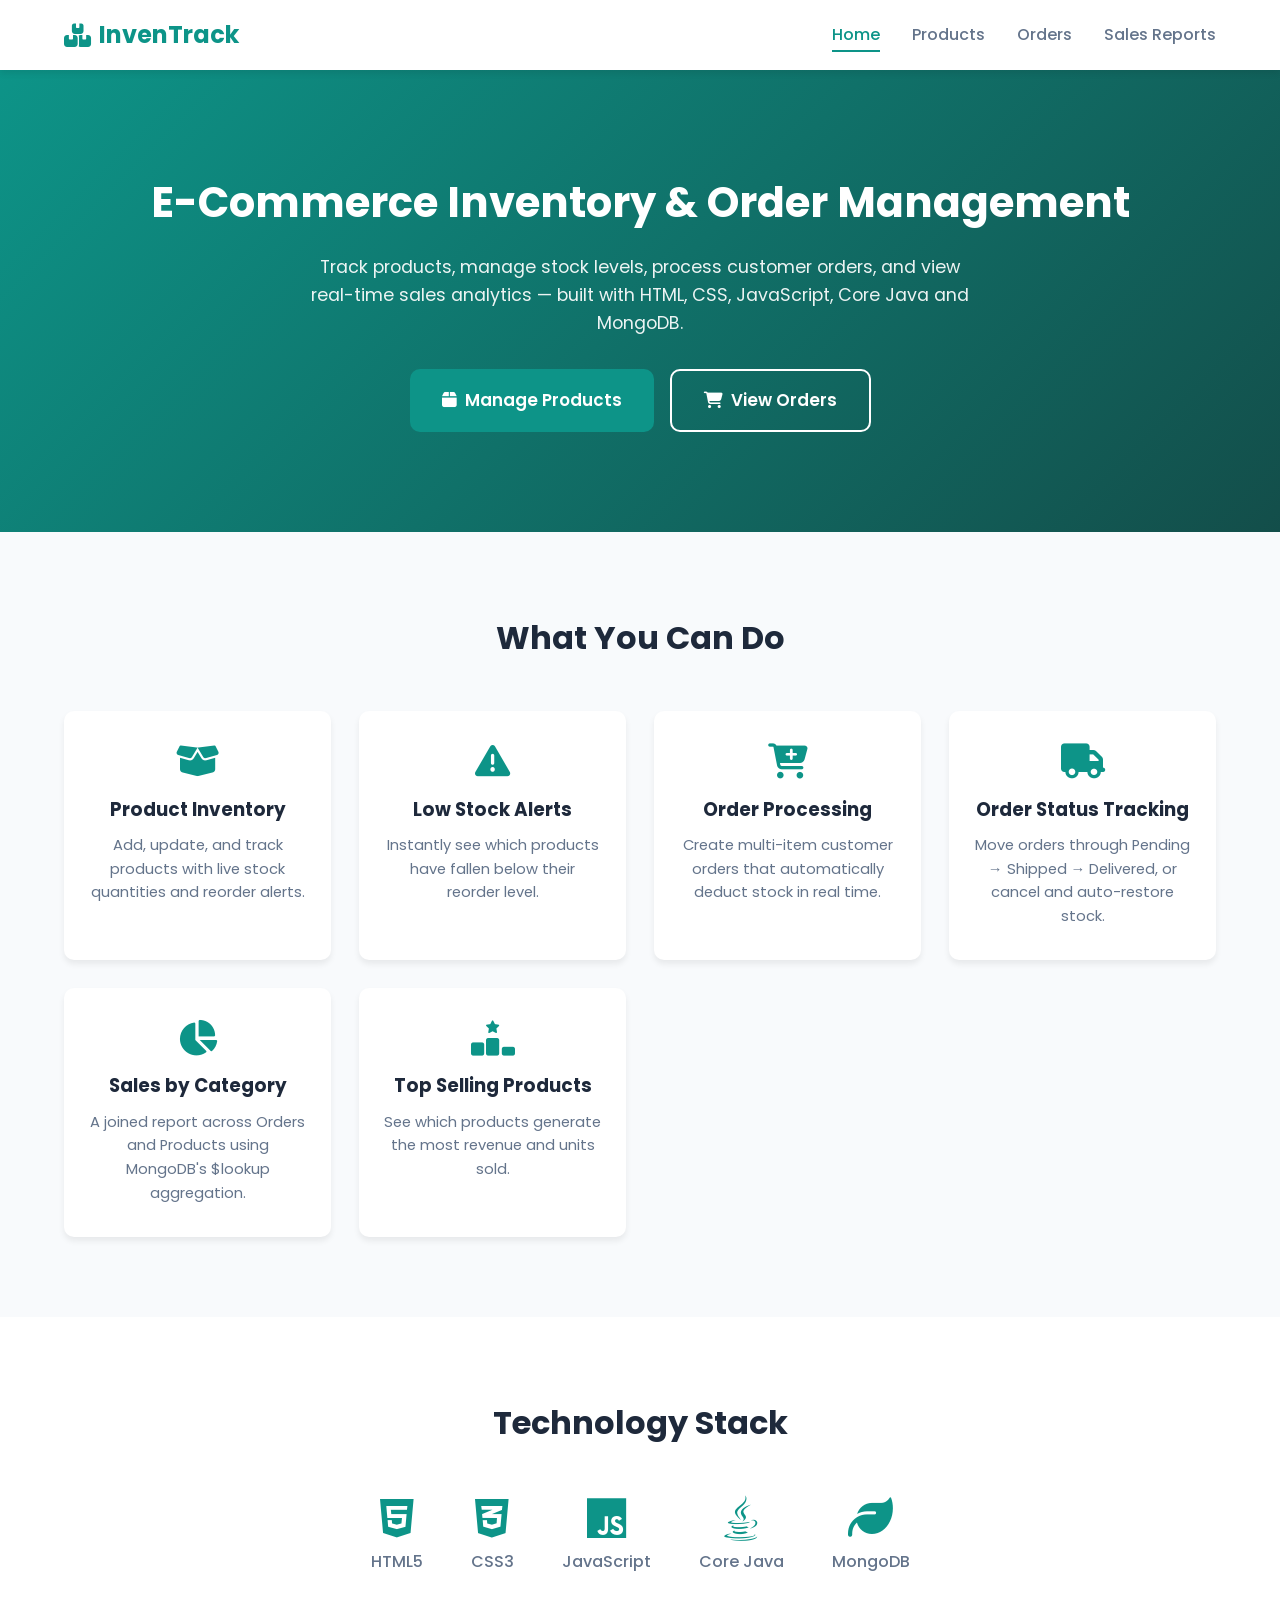
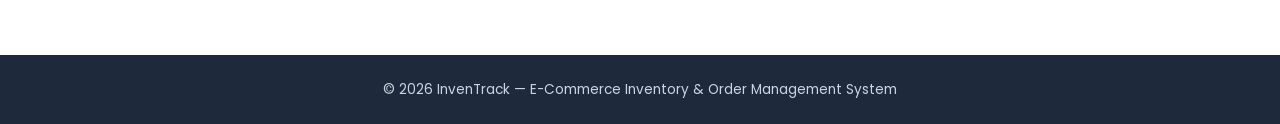
<file: frontend/index.html>
<!DOCTYPE html>
<html lang="en">
<head>
  <meta charset="UTF-8" />
  <meta name="viewport" content="width=device-width, initial-scale=1.0" />
  <title>Inventory & Order Management | Home</title>
  <link rel="stylesheet" href="css/style.css" />
  <link rel="preconnect" href="https://fonts.googleapis.com">
  <link href="https://fonts.googleapis.com/css2?family=Poppins:wght@300;400;500;600;700&display=swap" rel="stylesheet">
  <link rel="stylesheet" href="https://cdnjs.cloudflare.com/ajax/libs/font-awesome/6.5.1/css/all.min.css" />
</head>
<body>

  <!-- ============ NAVIGATION BAR ============ -->
  <nav class="navbar">
    <div class="nav-container">
      <a href="index.html" class="nav-logo"><i class="fa-solid fa-boxes-stacked"></i> InvenTrack</a>
      <ul class="nav-links">
        <li><a href="index.html" class="active">Home</a></li>
        <li><a href="products.html">Products</a></li>
        <li><a href="orders.html">Orders</a></li>
        <li><a href="orders.html#report-section">Sales Reports</a></li>
      </ul>
      <div class="hamburger" id="hamburger">
        <span></span><span></span><span></span>
      </div>
    </div>
  </nav>

  <!-- ============ HERO SECTION ============ -->
  <header class="hero">
    <div class="hero-content">
      <h1>E-Commerce Inventory &amp; Order Management</h1>
      <p>Track products, manage stock levels, process customer orders, and view real-time sales analytics — built with HTML, CSS, JavaScript, Core Java and MongoDB.</p>
      <div class="hero-buttons">
        <a href="products.html" class="btn btn-primary btn-large">
          <i class="fa-solid fa-box"></i> Manage Products
        </a>
        <a href="orders.html" class="btn btn-outline btn-large">
          <i class="fa-solid fa-cart-shopping"></i> View Orders
        </a>
      </div>
    </div>
  </header>

  <!-- ============ FEATURES SECTION ============ -->
  <section class="features">
    <h2 class="section-title">What You Can Do</h2>
    <div class="features-grid">

      <div class="feature-card">
        <i class="fa-solid fa-box-open feature-icon"></i>
        <h3>Product Inventory</h3>
        <p>Add, update, and track products with live stock quantities and reorder alerts.</p>
      </div>

      <div class="feature-card">
        <i class="fa-solid fa-triangle-exclamation feature-icon"></i>
        <h3>Low Stock Alerts</h3>
        <p>Instantly see which products have fallen below their reorder level.</p>
      </div>

      <div class="feature-card">
        <i class="fa-solid fa-cart-plus feature-icon"></i>
        <h3>Order Processing</h3>
        <p>Create multi-item customer orders that automatically deduct stock in real time.</p>
      </div>

      <div class="feature-card">
        <i class="fa-solid fa-truck feature-icon"></i>
        <h3>Order Status Tracking</h3>
        <p>Move orders through Pending → Shipped → Delivered, or cancel and auto-restore stock.</p>
      </div>

      <div class="feature-card">
        <i class="fa-solid fa-chart-pie feature-icon"></i>
        <h3>Sales by Category</h3>
        <p>A joined report across Orders and Products using MongoDB's $lookup aggregation.</p>
      </div>

      <div class="feature-card">
        <i class="fa-solid fa-ranking-star feature-icon"></i>
        <h3>Top Selling Products</h3>
        <p>See which products generate the most revenue and units sold.</p>
      </div>

    </div>
  </section>

  <!-- ============ TECH STACK SECTION ============ -->
  <section class="about">
    <h2 class="section-title">Technology Stack</h2>
    <div class="tech-stack">
      <div class="tech-item"><i class="fa-brands fa-html5"></i><span>HTML5</span></div>
      <div class="tech-item"><i class="fa-brands fa-css3-alt"></i><span>CSS3</span></div>
      <div class="tech-item"><i class="fa-brands fa-js"></i><span>JavaScript</span></div>
      <div class="tech-item"><i class="fa-brands fa-java"></i><span>Core Java</span></div>
      <div class="tech-item"><i class="fa-solid fa-leaf"></i><span>MongoDB</span></div>
    </div>
  </section>

  <footer class="footer">
    <p>&copy; 2026 InvenTrack — E-Commerce Inventory &amp; Order Management System</p>
  </footer>

  <script src="js/common.js"></script>
</body>
</html>
</file>
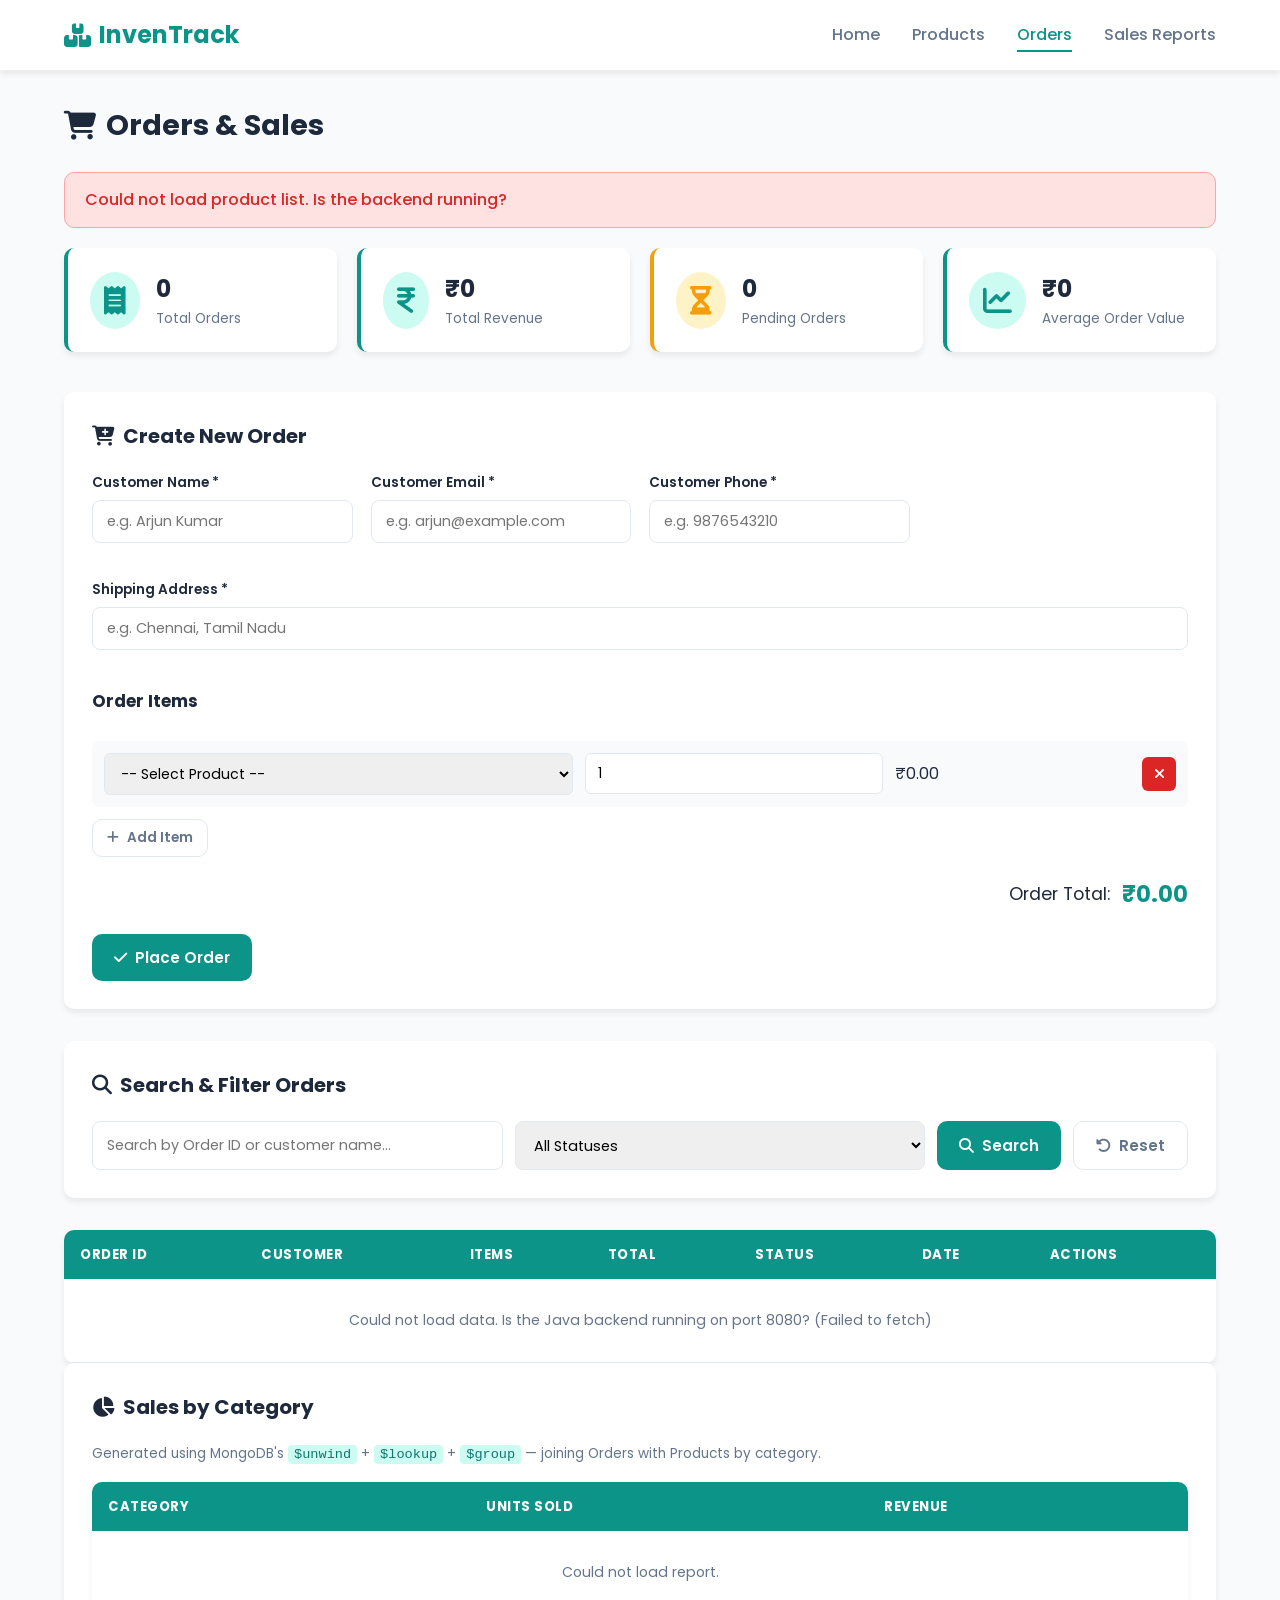
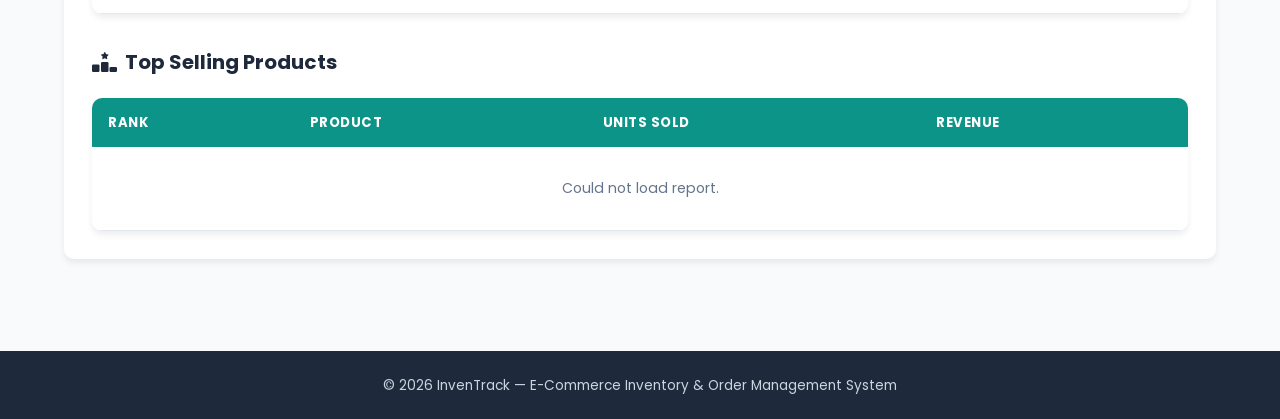
<file: frontend/orders.html>
<!DOCTYPE html>
<html lang="en">
<head>
  <meta charset="UTF-8" />
  <meta name="viewport" content="width=device-width, initial-scale=1.0" />
  <title>Inventory & Order Management | Orders</title>
  <link rel="stylesheet" href="css/style.css" />
  <link rel="preconnect" href="https://fonts.googleapis.com">
  <link href="https://fonts.googleapis.com/css2?family=Poppins:wght@300;400;500;600;700&display=swap" rel="stylesheet">
  <link rel="stylesheet" href="https://cdnjs.cloudflare.com/ajax/libs/font-awesome/6.5.1/css/all.min.css" />
</head>
<body>

  <!-- ============ NAVIGATION BAR ============ -->
  <nav class="navbar">
    <div class="nav-container">
      <a href="index.html" class="nav-logo"><i class="fa-solid fa-boxes-stacked"></i> InvenTrack</a>
      <ul class="nav-links">
        <li><a href="index.html">Home</a></li>
        <li><a href="products.html">Products</a></li>
        <li><a href="orders.html" class="active">Orders</a></li>
        <li><a href="#report-section">Sales Reports</a></li>
      </ul>
      <div class="hamburger" id="hamburger">
        <span></span><span></span><span></span>
      </div>
    </div>
  </nav>

  <main class="dashboard-container">

    <h1 class="page-title"><i class="fa-solid fa-cart-shopping"></i> Orders &amp; Sales</h1>

    <div id="toast" class="toast"></div>

    <!-- ============ STAT CARDS (filled via /api/orders/stats) ============ -->
    <section class="stats-grid">
      <div class="stat-card">
        <i class="fa-solid fa-receipt stat-icon"></i>
        <div><h3 id="statTotalOrders">0</h3><p>Total Orders</p></div>
      </div>
      <div class="stat-card">
        <i class="fa-solid fa-indian-rupee-sign stat-icon"></i>
        <div><h3 id="statTotalRevenue">₹0</h3><p>Total Revenue</p></div>
      </div>
      <div class="stat-card stat-warning">
        <i class="fa-solid fa-hourglass-half stat-icon"></i>
        <div><h3 id="statPendingOrders">0</h3><p>Pending Orders</p></div>
      </div>
      <div class="stat-card">
        <i class="fa-solid fa-chart-line stat-icon"></i>
        <div><h3 id="statAvgOrderValue">₹0</h3><p>Average Order Value</p></div>
      </div>
    </section>

    <!-- ============ CREATE ORDER FORM ============ -->
    <section class="form-section" id="add-section">
      <h2 class="section-heading"><i class="fa-solid fa-cart-plus"></i> Create New Order</h2>

      <form id="orderForm" novalidate>
        <div class="form-grid">
          <div class="form-group">
            <label for="customerName">Customer Name *</label>
            <input type="text" id="customerName" placeholder="e.g. Arjun Kumar" required />
            <span class="error-text" id="err-customerName"></span>
          </div>
          <div class="form-group">
            <label for="customerEmail">Customer Email *</label>
            <input type="email" id="customerEmail" placeholder="e.g. arjun@example.com" required />
            <span class="error-text" id="err-customerEmail"></span>
          </div>
          <div class="form-group">
            <label for="customerPhone">Customer Phone *</label>
            <input type="text" id="customerPhone" placeholder="e.g. 9876543210" required />
            <span class="error-text" id="err-customerPhone"></span>
          </div>
          <div class="form-group full-width">
            <label for="shippingAddress">Shipping Address *</label>
            <input type="text" id="shippingAddress" placeholder="e.g. Chennai, Tamil Nadu" required />
            <span class="error-text" id="err-shippingAddress"></span>
          </div>
        </div>

        <h3 class="sub-heading">Order Items</h3>
        <span class="error-text" id="err-items"></span>

        <!-- Dynamically generated rows go here, one per product added to the order -->
        <div id="orderItemsContainer"></div>

        <button type="button" class="btn btn-secondary btn-small" id="addItemBtn">
          <i class="fa-solid fa-plus"></i> Add Item
        </button>

        <div class="order-total-box">
          <span>Order Total:</span>
          <strong id="orderTotalDisplay">₹0.00</strong>
        </div>

        <div class="form-actions">
          <button type="submit" class="btn btn-primary" id="submitOrderBtn">
            <i class="fa-solid fa-check"></i> Place Order
          </button>
        </div>
      </form>
    </section>

    <!-- ============ SEARCH / FILTER BAR ============ -->
    <section class="search-section" id="table-section">
      <h2 class="section-heading"><i class="fa-solid fa-magnifying-glass"></i> Search &amp; Filter Orders</h2>
      <div class="search-bar">
        <input type="text" id="searchInput" placeholder="Search by Order ID or customer name..." />
        <select id="filterStatus">
          <option value="">All Statuses</option>
          <option value="Pending">Pending</option>
          <option value="Shipped">Shipped</option>
          <option value="Delivered">Delivered</option>
          <option value="Cancelled">Cancelled</option>
        </select>
        <button class="btn btn-primary" id="searchBtn"><i class="fa-solid fa-magnifying-glass"></i> Search</button>
        <button class="btn btn-secondary" id="resetBtn"><i class="fa-solid fa-rotate-left"></i> Reset</button>
      </div>
    </section>

    <!-- ============ ORDERS TABLE ============ -->
    <section class="table-wrapper">
      <table class="student-table">
        <thead>
          <tr>
            <th>Order ID</th>
            <th>Customer</th>
            <th>Items</th>
            <th>Total</th>
            <th>Status</th>
            <th>Date</th>
            <th>Actions</th>
          </tr>
        </thead>
        <tbody id="orderTableBody">
          <tr><td colspan="7" class="loading-row">Loading orders...</td></tr>
        </tbody>
      </table>
    </section>

    <!-- ============ SALES REPORTS (Aggregation with $lookup) ============ -->
    <section class="report-section" id="report-section">
      <h2 class="section-heading"><i class="fa-solid fa-chart-pie"></i> Sales by Category</h2>
      <p class="report-subtitle">Generated using MongoDB's <code>$unwind</code> + <code>$lookup</code> + <code>$group</code> — joining Orders with Products by category.</p>
      <div class="table-wrapper">
        <table class="student-table">
          <thead>
            <tr><th>Category</th><th>Units Sold</th><th>Revenue</th></tr>
          </thead>
          <tbody id="categoryReportBody">
            <tr><td colspan="3" class="loading-row">Loading report...</td></tr>
          </tbody>
        </table>
      </div>

      <h2 class="section-heading" style="margin-top:32px;"><i class="fa-solid fa-ranking-star"></i> Top Selling Products</h2>
      <div class="table-wrapper">
        <table class="student-table">
          <thead>
            <tr><th>Rank</th><th>Product</th><th>Units Sold</th><th>Revenue</th></tr>
          </thead>
          <tbody id="topProductsReportBody">
            <tr><td colspan="4" class="loading-row">Loading report...</td></tr>
          </tbody>
        </table>
      </div>
    </section>

  </main>

  <!-- ============ ORDER DETAILS MODAL ============ -->
  <div class="modal-overlay" id="viewOrderModal">
    <div class="modal-box modal-box-large">
      <h3><i class="fa-solid fa-receipt"></i> Order Details</h3>
      <div id="orderDetailsContent"></div>
      <div class="modal-actions">
        <button class="btn btn-secondary" id="closeViewModalBtn">Close</button>
      </div>
    </div>
  </div>

  <!-- ============ DELETE CONFIRMATION MODAL ============ -->
  <div class="modal-overlay" id="deleteModal">
    <div class="modal-box">
      <i class="fa-solid fa-triangle-exclamation modal-icon"></i>
      <h3>Delete Order?</h3>
      <p>This action cannot be undone. Are you sure you want to delete order <strong id="deleteOrderId"></strong>?</p>
      <div class="modal-actions">
        <button class="btn btn-danger" id="confirmDeleteBtn">Yes, Delete</button>
        <button class="btn btn-secondary" id="cancelDeleteBtn">Cancel</button>
      </div>
    </div>
  </div>

  <footer class="footer">
    <p>&copy; 2026 InvenTrack — E-Commerce Inventory &amp; Order Management System</p>
  </footer>

  <script src="js/common.js"></script>
  <script src="js/orders.js"></script>
</body>
</html>
</file>
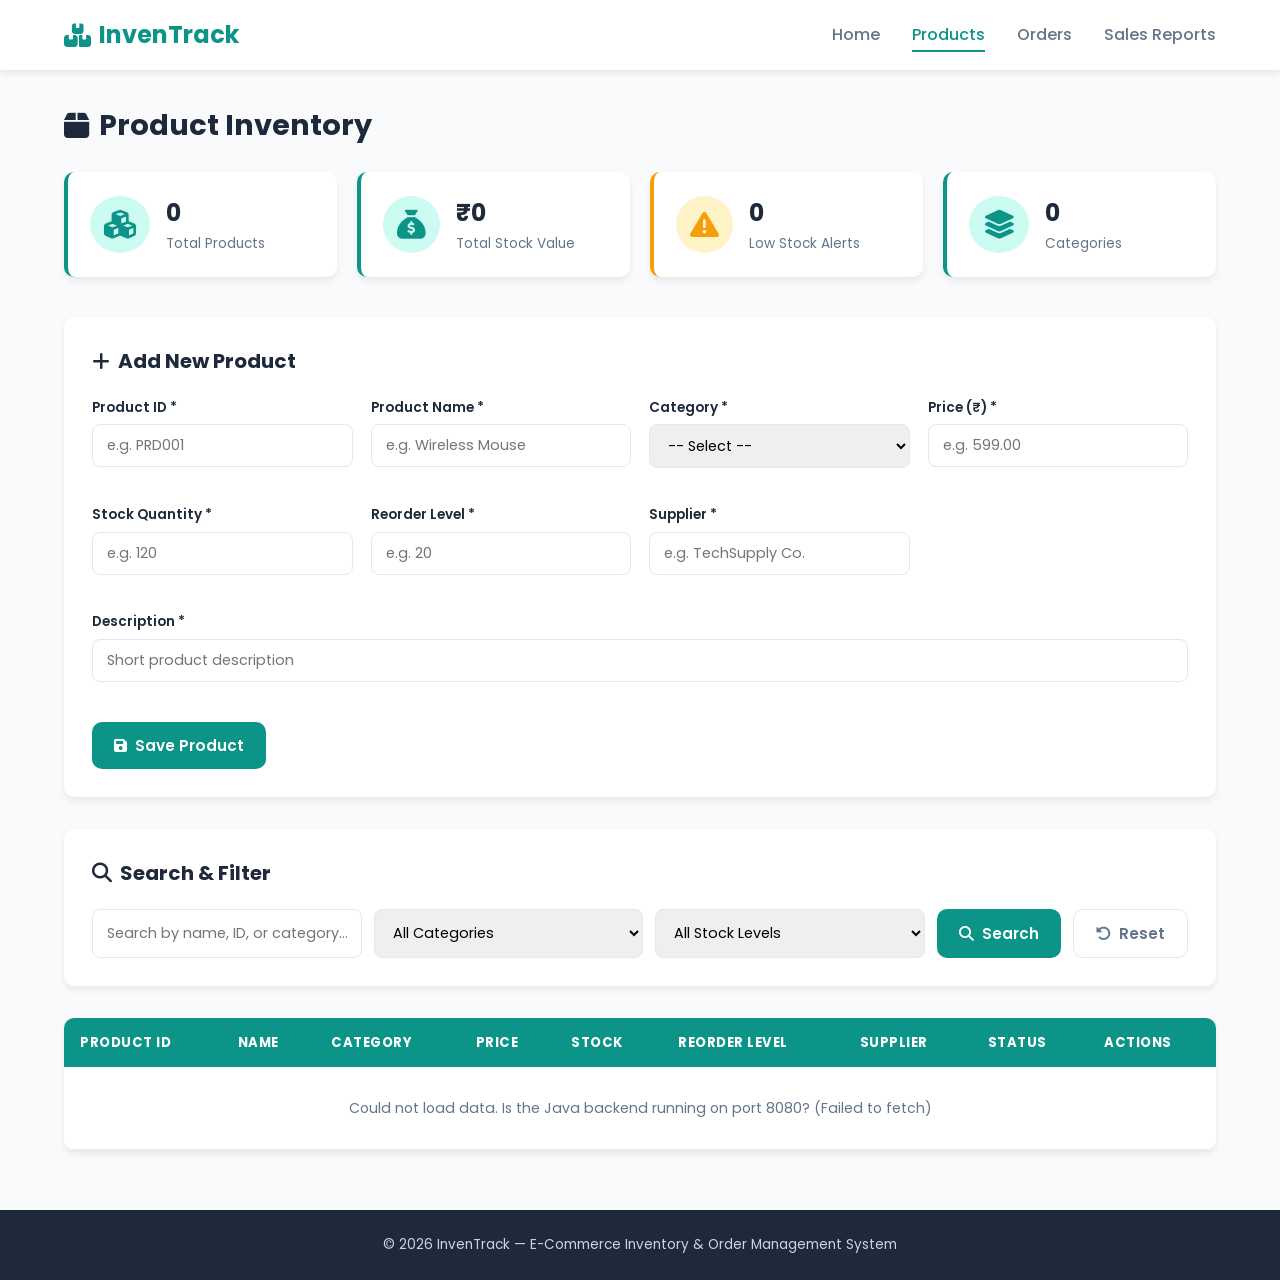
<file: frontend/products.html>
<!DOCTYPE html>
<html lang="en">
<head>
  <meta charset="UTF-8" />
  <meta name="viewport" content="width=device-width, initial-scale=1.0" />
  <title>Inventory & Order Management | Products</title>
  <link rel="stylesheet" href="css/style.css" />
  <link rel="preconnect" href="https://fonts.googleapis.com">
  <link href="https://fonts.googleapis.com/css2?family=Poppins:wght@300;400;500;600;700&display=swap" rel="stylesheet">
  <link rel="stylesheet" href="https://cdnjs.cloudflare.com/ajax/libs/font-awesome/6.5.1/css/all.min.css" />
</head>
<body>

  <!-- ============ NAVIGATION BAR ============ -->
  <nav class="navbar">
    <div class="nav-container">
      <a href="index.html" class="nav-logo"><i class="fa-solid fa-boxes-stacked"></i> InvenTrack</a>
      <ul class="nav-links">
        <li><a href="index.html">Home</a></li>
        <li><a href="products.html" class="active">Products</a></li>
        <li><a href="orders.html">Orders</a></li>
        <li><a href="orders.html#report-section">Sales Reports</a></li>
      </ul>
      <div class="hamburger" id="hamburger">
        <span></span><span></span><span></span>
      </div>
    </div>
  </nav>

  <main class="dashboard-container">

    <h1 class="page-title"><i class="fa-solid fa-box"></i> Product Inventory</h1>

    <!-- Toast message box for success/error notifications -->
    <div id="toast" class="toast"></div>

    <!-- ============ STAT CARDS (filled via /api/products/stats) ============ -->
    <section class="stats-grid">
      <div class="stat-card">
        <i class="fa-solid fa-cubes stat-icon"></i>
        <div><h3 id="statTotalProducts">0</h3><p>Total Products</p></div>
      </div>
      <div class="stat-card">
        <i class="fa-solid fa-sack-dollar stat-icon"></i>
        <div><h3 id="statStockValue">₹0</h3><p>Total Stock Value</p></div>
      </div>
      <div class="stat-card stat-warning">
        <i class="fa-solid fa-triangle-exclamation stat-icon"></i>
        <div><h3 id="statLowStock">0</h3><p>Low Stock Alerts</p></div>
      </div>
      <div class="stat-card">
        <i class="fa-solid fa-layer-group stat-icon"></i>
        <div><h3 id="statCategories">0</h3><p>Categories</p></div>
      </div>
    </section>

    <!-- ============ ADD / EDIT PRODUCT FORM ============ -->
    <section class="form-section" id="add-section">
      <h2 class="section-heading"><i class="fa-solid fa-plus"></i> <span id="formTitle">Add New Product</span></h2>

      <form id="productForm" novalidate>
        <!-- Hidden field: stores MongoDB _id when editing. Empty when adding a new product. -->
        <input type="hidden" id="mongoId" value="" />

        <div class="form-grid">
          <div class="form-group">
            <label for="productId">Product ID *</label>
            <input type="text" id="productId" placeholder="e.g. PRD001" required />
            <span class="error-text" id="err-productId"></span>
          </div>

          <div class="form-group">
            <label for="name">Product Name *</label>
            <input type="text" id="name" placeholder="e.g. Wireless Mouse" required />
            <span class="error-text" id="err-name"></span>
          </div>

          <div class="form-group">
            <label for="category">Category *</label>
            <select id="category" required>
              <option value="">-- Select --</option>
              <option value="Electronics">Electronics</option>
              <option value="Clothing">Clothing</option>
              <option value="Groceries">Groceries</option>
              <option value="Books">Books</option>
              <option value="Home & Kitchen">Home &amp; Kitchen</option>
              <option value="Sports">Sports</option>
            </select>
            <span class="error-text" id="err-category"></span>
          </div>

          <div class="form-group">
            <label for="price">Price (₹) *</label>
            <input type="number" id="price" step="0.01" min="0" placeholder="e.g. 599.00" required />
            <span class="error-text" id="err-price"></span>
          </div>

          <div class="form-group">
            <label for="stockQuantity">Stock Quantity *</label>
            <input type="number" id="stockQuantity" min="0" placeholder="e.g. 120" required />
            <span class="error-text" id="err-stockQuantity"></span>
          </div>

          <div class="form-group">
            <label for="reorderLevel">Reorder Level *</label>
            <input type="number" id="reorderLevel" min="0" placeholder="e.g. 20" required />
            <span class="error-text" id="err-reorderLevel"></span>
          </div>

          <div class="form-group">
            <label for="supplier">Supplier *</label>
            <input type="text" id="supplier" placeholder="e.g. TechSupply Co." required />
            <span class="error-text" id="err-supplier"></span>
          </div>

          <div class="form-group full-width">
            <label for="description">Description *</label>
            <input type="text" id="description" placeholder="Short product description" required />
            <span class="error-text" id="err-description"></span>
          </div>
        </div>

        <div class="form-actions">
          <button type="submit" class="btn btn-primary" id="submitBtn">
            <i class="fa-solid fa-floppy-disk"></i> Save Product
          </button>
          <button type="button" class="btn btn-secondary" id="cancelEditBtn" style="display:none;">
            <i class="fa-solid fa-xmark"></i> Cancel Edit
          </button>
        </div>
      </form>
    </section>

    <!-- ============ SEARCH / FILTER BAR ============ -->
    <section class="search-section" id="table-section">
      <h2 class="section-heading"><i class="fa-solid fa-magnifying-glass"></i> Search &amp; Filter</h2>
      <div class="search-bar">
        <input type="text" id="searchInput" placeholder="Search by name, ID, or category..." />
        <select id="filterCategory">
          <option value="">All Categories</option>
          <option value="Electronics">Electronics</option>
          <option value="Clothing">Clothing</option>
          <option value="Groceries">Groceries</option>
          <option value="Books">Books</option>
          <option value="Home & Kitchen">Home &amp; Kitchen</option>
          <option value="Sports">Sports</option>
        </select>
        <select id="filterStockStatus">
          <option value="">All Stock Levels</option>
          <option value="low">Low Stock Only</option>
          <option value="out">Out of Stock Only</option>
        </select>
        <button class="btn btn-primary" id="searchBtn"><i class="fa-solid fa-magnifying-glass"></i> Search</button>
        <button class="btn btn-secondary" id="resetBtn"><i class="fa-solid fa-rotate-left"></i> Reset</button>
      </div>
    </section>

    <!-- ============ PRODUCT TABLE ============ -->
    <section class="table-wrapper">
      <table class="student-table">
        <thead>
          <tr>
            <th>Product ID</th>
            <th>Name</th>
            <th>Category</th>
            <th>Price</th>
            <th>Stock</th>
            <th>Reorder Level</th>
            <th>Supplier</th>
            <th>Status</th>
            <th>Actions</th>
          </tr>
        </thead>
        <tbody id="productTableBody">
          <tr><td colspan="9" class="loading-row">Loading products...</td></tr>
        </tbody>
      </table>
    </section>

  </main>

  <!-- ============ DELETE CONFIRMATION MODAL ============ -->
  <div class="modal-overlay" id="deleteModal">
    <div class="modal-box">
      <i class="fa-solid fa-triangle-exclamation modal-icon"></i>
      <h3>Delete Product?</h3>
      <p>This action cannot be undone. Are you sure you want to delete <strong id="deleteProductName"></strong>?</p>
      <div class="modal-actions">
        <button class="btn btn-danger" id="confirmDeleteBtn">Yes, Delete</button>
        <button class="btn btn-secondary" id="cancelDeleteBtn">Cancel</button>
      </div>
    </div>
  </div>

  <footer class="footer">
    <p>&copy; 2026 InvenTrack — E-Commerce Inventory &amp; Order Management System</p>
  </footer>

  <script src="js/common.js"></script>
  <script src="js/products.js"></script>
</body>
</html>
</file>
<file: frontend/css/style.css>
/* =====================================================
   INVENTORY & ORDER MANAGEMENT SYSTEM - STYLESHEET
   Theme: Emerald / Teal (deliberately different from the
   blue theme used in the Student Management System, so the
   two resume projects look visually distinct)
   ===================================================== */

:root {
  --primary: #0d9488;        /* teal */
  --primary-dark: #0f766e;
  --primary-light: #ccfbf1;
  --accent: #f59e0b;         /* amber, used for warnings/highlights */
  --secondary: #64748b;
  --success: #16a34a;
  --danger: #dc2626;
  --dark: #1e293b;
  --light-bg: #f8fafc;
  --white: #ffffff;
  --border: #e2e8f0;
  --shadow: 0 4px 6px rgba(0, 0, 0, 0.07);
  --shadow-lg: 0 10px 25px rgba(0, 0, 0, 0.1);
  --radius: 10px;
  --transition: all 0.25s ease;
}

* { margin: 0; padding: 0; box-sizing: border-box; }

body {
  font-family: 'Poppins', sans-serif;
  background-color: var(--light-bg);
  color: var(--dark);
  line-height: 1.6;
}

a { text-decoration: none; color: inherit; }
ul { list-style: none; }

/* =====================================================
   NAVBAR
   ===================================================== */
.navbar {
  background: var(--white);
  box-shadow: var(--shadow);
  position: sticky;
  top: 0;
  z-index: 100;
}
.nav-container {
  max-width: 1200px;
  margin: 0 auto;
  display: flex;
  align-items: center;
  justify-content: space-between;
  padding: 16px 24px;
}
.nav-logo {
  font-size: 1.5rem;
  font-weight: 700;
  color: var(--primary);
  display: flex;
  align-items: center;
  gap: 8px;
}
.nav-links { display: flex; gap: 32px; }
.nav-links a {
  font-weight: 500;
  color: var(--secondary);
  transition: var(--transition);
  padding-bottom: 4px;
  border-bottom: 2px solid transparent;
}
.nav-links a:hover, .nav-links a.active {
  color: var(--primary);
  border-bottom-color: var(--primary);
}
.hamburger { display: none; flex-direction: column; gap: 5px; cursor: pointer; }
.hamburger span { width: 26px; height: 3px; background: var(--dark); border-radius: 2px; }

/* =====================================================
   HERO
   ===================================================== */
.hero {
  background: linear-gradient(135deg, var(--primary) 0%, #134e4a 100%);
  color: var(--white);
  text-align: center;
  padding: 100px 24px;
}
.hero-content h1 { font-size: 2.6rem; font-weight: 700; margin-bottom: 16px; }
.hero-content p {
  font-size: 1.1rem;
  max-width: 680px;
  margin: 0 auto 32px auto;
  opacity: 0.92;
}
.hero-buttons {
  display: flex;
  justify-content: center;
  gap: 16px;
  flex-wrap: wrap;
}

/* =====================================================
   BUTTONS
   ===================================================== */
.btn {
  display: inline-flex;
  align-items: center;
  gap: 8px;
  border: none;
  border-radius: var(--radius);
  padding: 12px 22px;
  font-family: inherit;
  font-size: 0.95rem;
  font-weight: 600;
  cursor: pointer;
  transition: var(--transition);
}
.btn-primary { background: var(--primary); color: var(--white); }
.btn-primary:hover { background: var(--primary-dark); transform: translateY(-2px); box-shadow: var(--shadow-lg); }
.btn-secondary { background: var(--white); color: var(--secondary); border: 1px solid var(--border); }
.btn-secondary:hover { background: #f1f5f9; }
.btn-outline { background: transparent; color: var(--white); border: 2px solid var(--white); }
.btn-outline:hover { background: rgba(255,255,255,0.15); }
.btn-danger { background: var(--danger); color: var(--white); }
.btn-danger:hover { background: #b91c1c; }
.btn-large { padding: 16px 32px; font-size: 1.05rem; }
.btn-small { padding: 8px 14px; font-size: 0.85rem; }

/* =====================================================
   FEATURES / TECH STACK (shared with home page)
   ===================================================== */
.features { max-width: 1200px; margin: 0 auto; padding: 80px 24px; }
.section-title { text-align: center; font-size: 2rem; font-weight: 700; margin-bottom: 48px; color: var(--dark); }
.features-grid { display: grid; grid-template-columns: repeat(auto-fit, minmax(260px, 1fr)); gap: 28px; }
.feature-card {
  background: var(--white);
  border-radius: var(--radius);
  padding: 32px 24px;
  text-align: center;
  box-shadow: var(--shadow);
  transition: var(--transition);
}
.feature-card:hover { transform: translateY(-6px); box-shadow: var(--shadow-lg); }
.feature-icon { font-size: 2.2rem; color: var(--primary); margin-bottom: 16px; }
.feature-card h3 { margin-bottom: 10px; font-size: 1.15rem; }
.feature-card p { color: var(--secondary); font-size: 0.92rem; }

.about { background: var(--white); padding: 80px 24px; }
.tech-stack { display: flex; justify-content: center; flex-wrap: wrap; gap: 48px; max-width: 900px; margin: 0 auto; }
.tech-item { text-align: center; color: var(--secondary); font-weight: 500; }
.tech-item i { font-size: 2.8rem; color: var(--primary); display: block; margin-bottom: 8px; }

.footer { text-align: center; padding: 24px; background: var(--dark); color: #cbd5e1; font-size: 0.85rem; }

/* =====================================================
   DASHBOARD PAGES (products.html / orders.html)
   ===================================================== */
.dashboard-container { max-width: 1200px; margin: 0 auto; padding: 32px 24px 60px 24px; }
.page-title { font-size: 1.8rem; margin-bottom: 24px; display: flex; align-items: center; gap: 10px; color: var(--dark); }

.toast { display: none; padding: 14px 20px; border-radius: var(--radius); margin-bottom: 20px; font-weight: 500; }
.toast.success { display: block; background: #dcfce7; color: var(--success); border: 1px solid #86efac; }
.toast.error { display: block; background: #fee2e2; color: var(--danger); border: 1px solid #fca5a5; }

/* ---- STAT CARDS ---- */
.stats-grid { display: grid; grid-template-columns: repeat(auto-fit, minmax(220px, 1fr)); gap: 20px; margin-bottom: 40px; }
.stat-card {
  background: var(--white);
  border-radius: var(--radius);
  padding: 22px;
  display: flex;
  align-items: center;
  gap: 16px;
  box-shadow: var(--shadow);
  border-left: 4px solid var(--primary);
  transition: var(--transition);
}
.stat-card:hover { transform: translateY(-4px); box-shadow: var(--shadow-lg); }
.stat-card.stat-warning { border-left-color: var(--accent); }
.stat-icon { font-size: 1.8rem; color: var(--primary); background: var(--primary-light); padding: 14px; border-radius: 50%; }
.stat-warning .stat-icon { color: var(--accent); background: #fef3c7; }
.stat-card h3 { font-size: 1.5rem; color: var(--dark); }
.stat-card p { font-size: 0.85rem; color: var(--secondary); }

/* ---- FORM SECTION ---- */
.form-section, .search-section, .report-section {
  background: var(--white);
  border-radius: var(--radius);
  padding: 28px;
  box-shadow: var(--shadow);
  margin-bottom: 32px;
}
.section-heading { font-size: 1.25rem; margin-bottom: 20px; color: var(--dark); display: flex; align-items: center; gap: 8px; }
.sub-heading { font-size: 1.05rem; margin: 20px 0 12px 0; color: var(--dark); }
.report-subtitle { color: var(--secondary); font-size: 0.85rem; margin-bottom: 16px; }
.report-subtitle code { background: var(--primary-light); padding: 2px 6px; border-radius: 4px; color: var(--primary-dark); }

.form-grid { display: grid; grid-template-columns: repeat(auto-fit, minmax(220px, 1fr)); gap: 18px; }
.form-group { display: flex; flex-direction: column; }
.form-group.full-width { grid-column: 1 / -1; }
.form-group label { font-size: 0.85rem; font-weight: 600; margin-bottom: 6px; color: var(--dark); }
.form-group input, .form-group select {
  padding: 10px 14px;
  border: 1px solid var(--border);
  border-radius: 8px;
  font-family: inherit;
  font-size: 0.9rem;
  transition: var(--transition);
}
.form-group input:focus, .form-group select:focus {
  outline: none; border-color: var(--primary); box-shadow: 0 0 0 3px var(--primary-light);
}
.form-group input.invalid, .form-group select.invalid { border-color: var(--danger); }
.error-text { color: var(--danger); font-size: 0.78rem; margin-top: 4px; min-height: 14px; display: block; }
.form-actions { margin-top: 22px; display: flex; gap: 12px; }

/* ---- SEARCH BAR ---- */
.search-bar { display: flex; flex-wrap: wrap; gap: 12px; }
.search-bar input, .search-bar select {
  flex: 1; min-width: 180px; padding: 11px 14px; border: 1px solid var(--border); border-radius: 8px;
  font-family: inherit; font-size: 0.9rem;
}
.search-bar input:focus, .search-bar select:focus { outline: none; border-color: var(--primary); }

/* ---- TABLE ---- */
.table-wrapper { background: var(--white); border-radius: var(--radius); box-shadow: var(--shadow); overflow-x: auto; }
.student-table { width: 100%; border-collapse: collapse; min-width: 800px; }
.student-table thead { background: var(--primary); color: var(--white); }
.student-table th { padding: 14px 16px; text-align: left; font-size: 0.82rem; text-transform: uppercase; letter-spacing: 0.5px; }
.student-table td { padding: 14px 16px; border-bottom: 1px solid var(--border); font-size: 0.88rem; }
.student-table tbody tr { transition: var(--transition); }
.student-table tbody tr:hover { background: var(--primary-light); }
.loading-row, .empty-row { text-align: center; padding: 30px !important; color: var(--secondary); }

.badge { display: inline-block; padding: 4px 12px; border-radius: 20px; font-size: 0.75rem; font-weight: 600; }
.badge-in-stock { background: #dcfce7; color: var(--success); }
.badge-low-stock { background: #fef3c7; color: #b45309; }
.badge-out-stock { background: #fee2e2; color: var(--danger); }
.badge-pending { background: #fef3c7; color: #b45309; }
.badge-shipped { background: #dbeafe; color: #1d4ed8; }
.badge-delivered { background: #dcfce7; color: var(--success); }
.badge-cancelled { background: #fee2e2; color: var(--danger); }

.action-buttons { display: flex; gap: 8px; }

/* ---- ORDER ITEM ROWS (dynamic, orders.html) ---- */
.order-item-row {
  display: grid;
  grid-template-columns: 2fr 1fr 1fr auto;
  gap: 12px;
  align-items: center;
  margin-bottom: 12px;
  padding: 12px;
  background: var(--light-bg);
  border-radius: 8px;
}
.order-item-row select, .order-item-row input {
  padding: 9px 12px; border: 1px solid var(--border); border-radius: 6px; font-family: inherit; font-size: 0.88rem;
}
.remove-item-btn {
  background: var(--danger); color: var(--white); border: none; border-radius: 6px;
  width: 34px; height: 34px; cursor: pointer; font-size: 0.9rem;
}
.item-subtotal { font-size: 0.8rem; color: var(--secondary); grid-column: 1 / -1; }

.order-total-box {
  display: flex;
  justify-content: flex-end;
  align-items: center;
  gap: 12px;
  margin: 20px 0;
  font-size: 1.1rem;
}
.order-total-box strong { color: var(--primary); font-size: 1.4rem; }

/* =====================================================
   MODALS
   ===================================================== */
.modal-overlay {
  display: none; position: fixed; top: 0; left: 0; right: 0; bottom: 0;
  background: rgba(15, 23, 42, 0.55); align-items: center; justify-content: center; z-index: 1000;
}
.modal-overlay.active { display: flex; }
.modal-box {
  background: var(--white); border-radius: var(--radius); padding: 32px; max-width: 400px;
  text-align: center; box-shadow: var(--shadow-lg); animation: popIn 0.2s ease;
}
.modal-box-large { max-width: 560px; text-align: left; max-height: 80vh; overflow-y: auto; }
@keyframes popIn { from { transform: scale(0.9); opacity: 0; } to { transform: scale(1); opacity: 1; } }
.modal-icon { font-size: 2.5rem; color: var(--accent); margin-bottom: 12px; }
.modal-box h3 { margin-bottom: 10px; }
.modal-box p { color: var(--secondary); margin-bottom: 22px; font-size: 0.9rem; }
.modal-actions { display: flex; justify-content: center; gap: 12px; margin-top: 20px; }

.order-detail-row { display: flex; justify-content: space-between; padding: 8px 0; border-bottom: 1px solid var(--border); font-size: 0.9rem; }
.order-detail-items table { width: 100%; margin-top: 12px; border-collapse: collapse; }
.order-detail-items th, .order-detail-items td { text-align: left; padding: 8px; font-size: 0.85rem; border-bottom: 1px solid var(--border); }

/* =====================================================
   RESPONSIVE
   ===================================================== */
@media (max-width: 900px) {
  .hero-content h1 { font-size: 2rem; }
}
@media (max-width: 700px) {
  .nav-links {
    position: absolute; top: 64px; left: 0; right: 0; background: var(--white);
    flex-direction: column; align-items: center; padding: 20px 0; gap: 18px;
    box-shadow: var(--shadow); display: none;
  }
  .nav-links.show { display: flex; }
  .hamburger { display: flex; }
  .hero { padding: 60px 20px; }
  .hero-content h1 { font-size: 1.6rem; }
  .search-bar { flex-direction: column; }
  .form-actions { flex-direction: column; }
  .form-actions .btn { width: 100%; justify-content: center; }
  .order-item-row { grid-template-columns: 1fr; }
}
</file>
